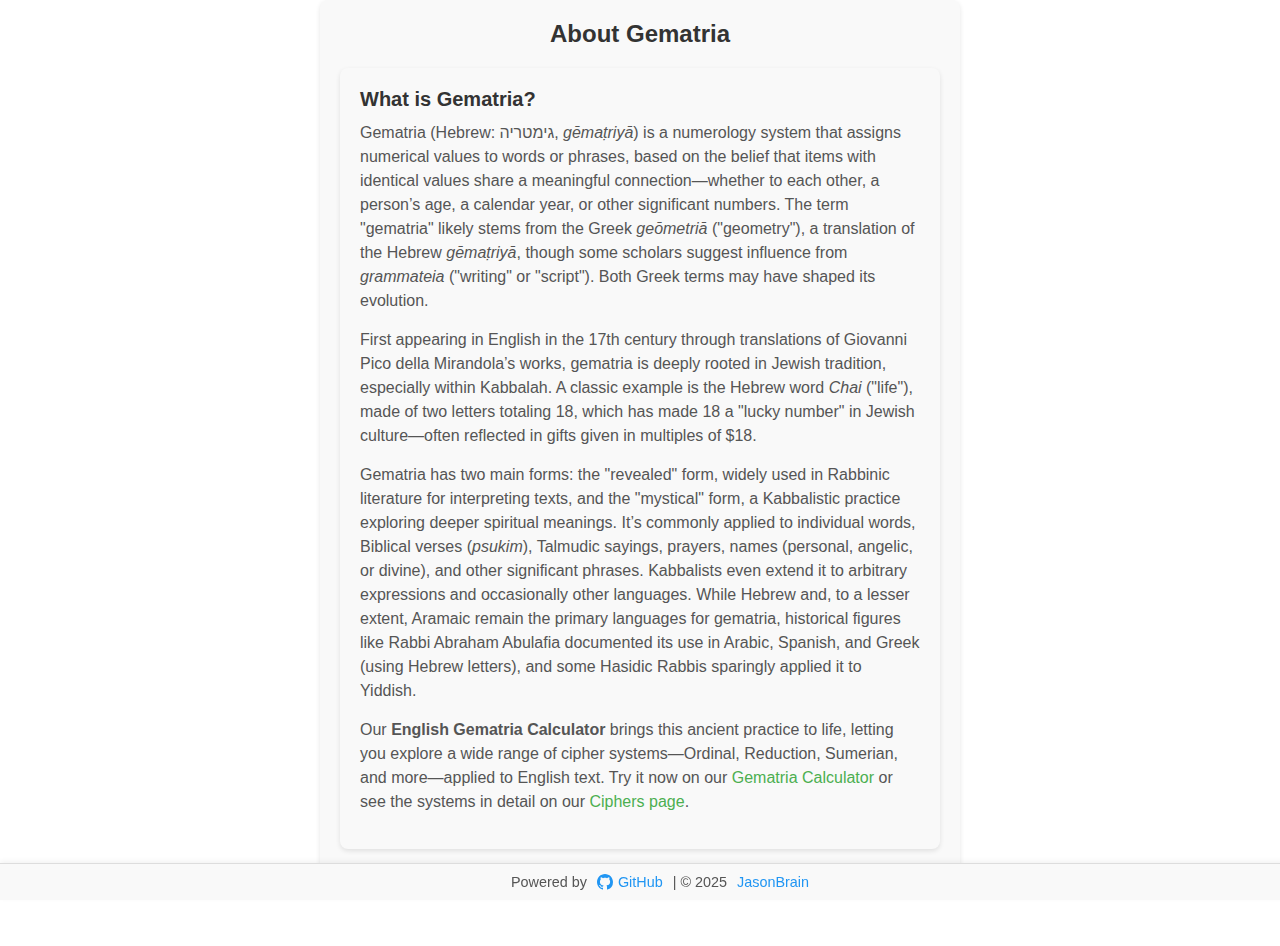
<file: about.html>
<!DOCTYPE html>
<html lang="en">
<head>
  <script async src="https://pagead2.googlesyndication.com/pagead/js/adsbygoogle.js?client=ca-pub-0633259514526906" crossorigin="anonymous"></script>
  <script async src="https://www.googletagmanager.com/gtag/js?id=G-3GSCBFK9EM"></script>
  <script>
    window.dataLayer = window.dataLayer || [];
    function gtag(){dataLayer.push(arguments);}
    gtag('js', new Date());
    gtag('config', 'G-3GSCBFK9EM');
  </script>
  <meta charset="UTF-8">
  <meta name="viewport" content="width=device-width, initial-scale=1.0">
  <title>About Gematria - History and Meaning</title>
  <meta name="description" content="Discover the history and meaning of gematria, a numerology system rooted in Jewish tradition. Learn about its origins, forms, and applications.">
  <meta name="keywords" content="gematria history, gematria meaning, numerology explained, kabbalah gematria">
  <link rel="stylesheet" href="styles.css">
</head>
<body>
  <div class="gematria-calculator">
    <h2>About Gematria</h2>
    <div class="content-card">
      <h3>What is Gematria?</h3>
      <p>Gematria (Hebrew: גימטריה‎, <i>gēmaṭriyā</i>) is a numerology system that assigns numerical values to words or phrases, based on the belief that items with identical values share a meaningful connection—whether to each other, a person’s age, a calendar year, or other significant numbers. The term "gematria" likely stems from the Greek <i>geōmetriā</i> ("geometry"), a translation of the Hebrew <i>gēmaṭriyā</i>, though some scholars suggest influence from <i>grammateia</i> ("writing" or "script"). Both Greek terms may have shaped its evolution.</p>
      <p>First appearing in English in the 17th century through translations of Giovanni Pico della Mirandola’s works, gematria is deeply rooted in Jewish tradition, especially within Kabbalah. A classic example is the Hebrew word <i>Chai</i> ("life"), made of two letters totaling 18, which has made 18 a "lucky number" in Jewish culture—often reflected in gifts given in multiples of $18.</p>
      <p>Gematria has two main forms: the "revealed" form, widely used in Rabbinic literature for interpreting texts, and the "mystical" form, a Kabbalistic practice exploring deeper spiritual meanings. It’s commonly applied to individual words, Biblical verses (<i>psukim</i>), Talmudic sayings, prayers, names (personal, angelic, or divine), and other significant phrases. Kabbalists even extend it to arbitrary expressions and occasionally other languages. While Hebrew and, to a lesser extent, Aramaic remain the primary languages for gematria, historical figures like Rabbi Abraham Abulafia documented its use in Arabic, Spanish, and Greek (using Hebrew letters), and some Hasidic Rabbis sparingly applied it to Yiddish.</p>
      <p>Our <strong>English Gematria Calculator</strong> brings this ancient practice to life, letting you explore a wide range of cipher systems—Ordinal, Reduction, Sumerian, and more—applied to English text. Try it now on our <a href="/">Gematria Calculator</a> or see the systems in detail on our <a href="/ciphers.html">Ciphers page</a>.</p>
    </div>
  </div>
  <footer>
    Powered by <a href="https://github.com/jasonbra1n/gematria-calculator"><svg class="github-icon" width="16" height="16" viewBox="0 0 16 16" fill="currentColor" xmlns="http://www.w3.org/2000/svg"><path d="M8 0C3.58 0 0 3.58 0 8c0 3.54 2.29 6.53 5.47 7.59.4.07.55-.17.55-.38 0-.19-.01-.82-.01-1.49-2.01.37-2.53-.49-2.69-.94-.09-.23-.48-.94-.82-1.13-.28-.15-.68-.52-.01-.53.63-.01 1.08.58 1.23.82.72 1.21 1.87.87 2.33.66.07-.52.28-.87.51-1.07-1.78-.2-3.64-.89-3.64-3.95 0-.87.31-1.59.82-2.15-.08-.2-.36-1.02.08-2.12 0 0 .67-.21 2.2.82.64-.18 1.32-.27 2-.27.68 0 1.36.09 2 .27 1.53-1.04 2.2-.82 2.2-.82.44 1.1.16 1.92.08 2.12.51.56.82 1.27.82 2.15 0 3.07-1.87 3.75-3.65 3.95.29.25.54.73.54 1.48 0 1.07-.01 1.93-.01 2.2 0 .21.15.46.55.38A8.013 8.013 0 0016 8c0-4.42-3.58-8-8-8z"/></svg>GitHub</a> | © 2025 <a href="https://jasonbrain.com">JasonBrain</a>
  </footer>
  <script src="script.js"></script>
</body>
</html>
</file>
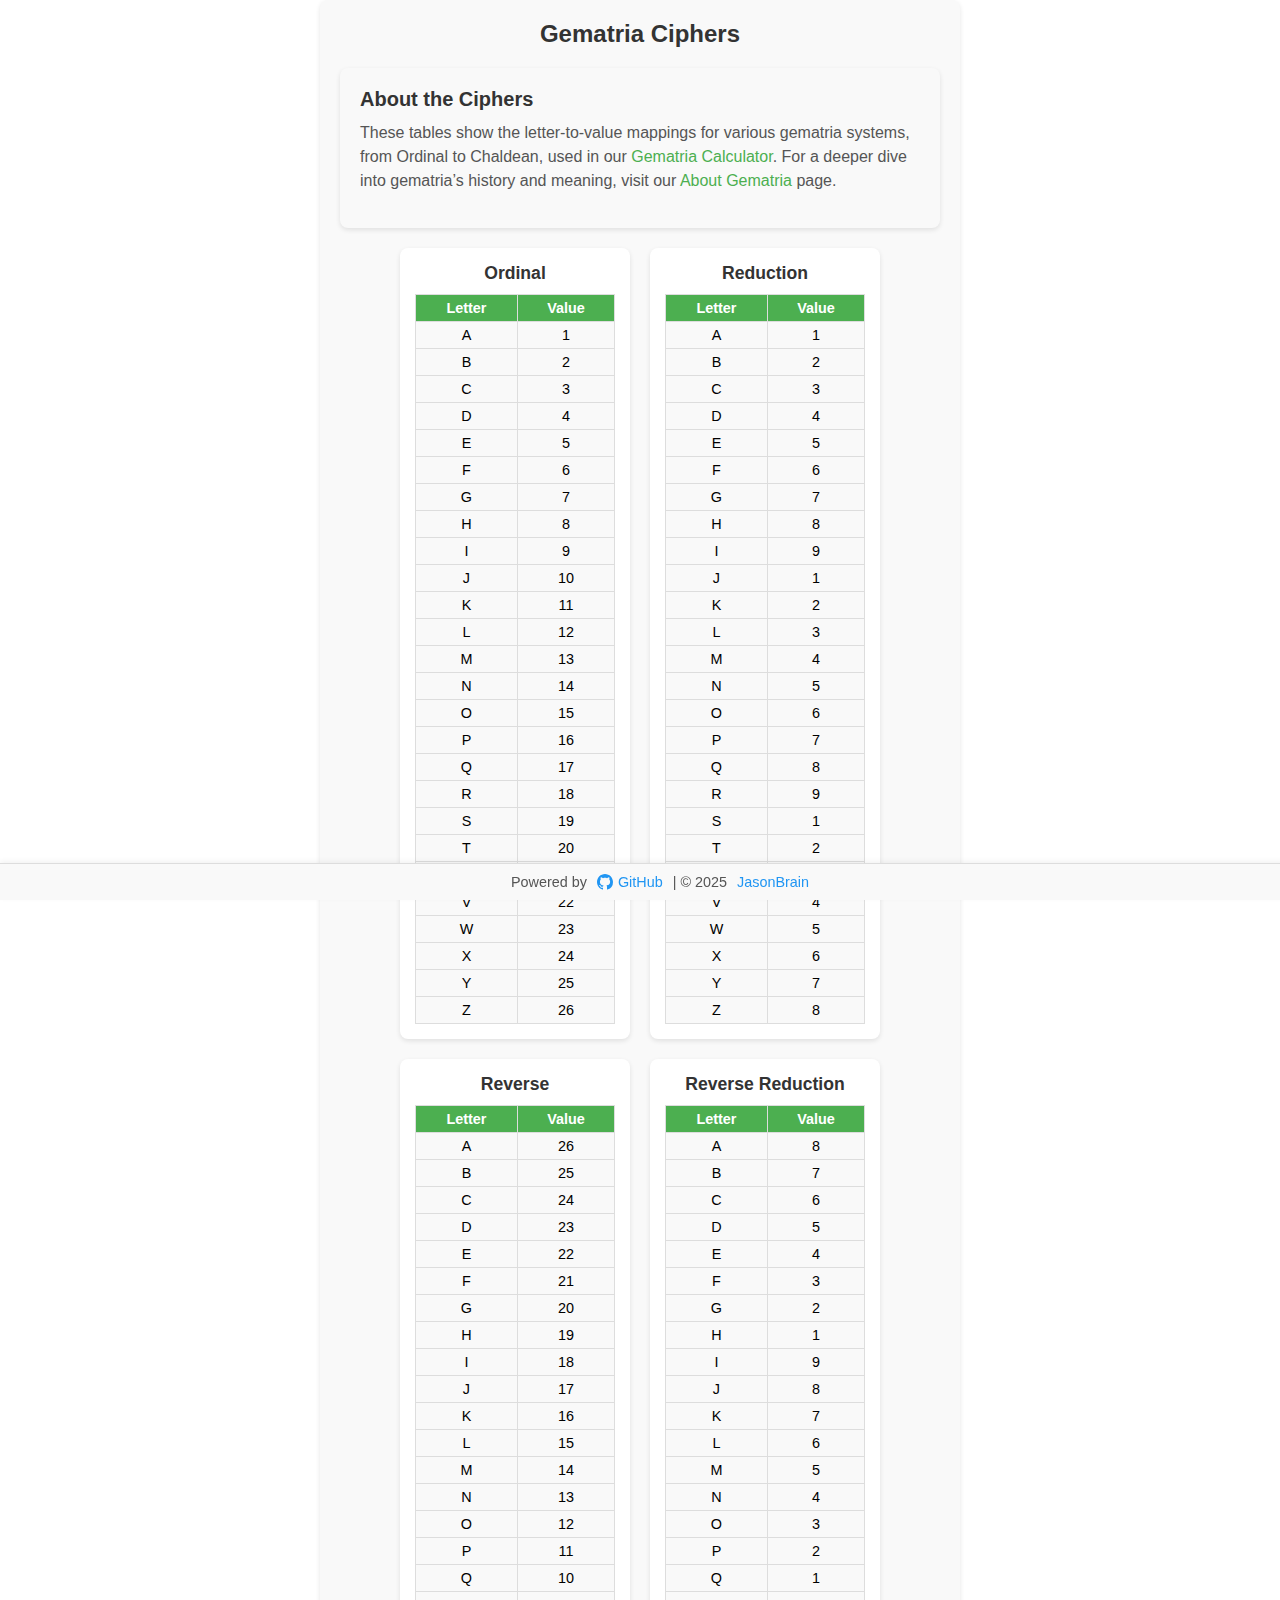
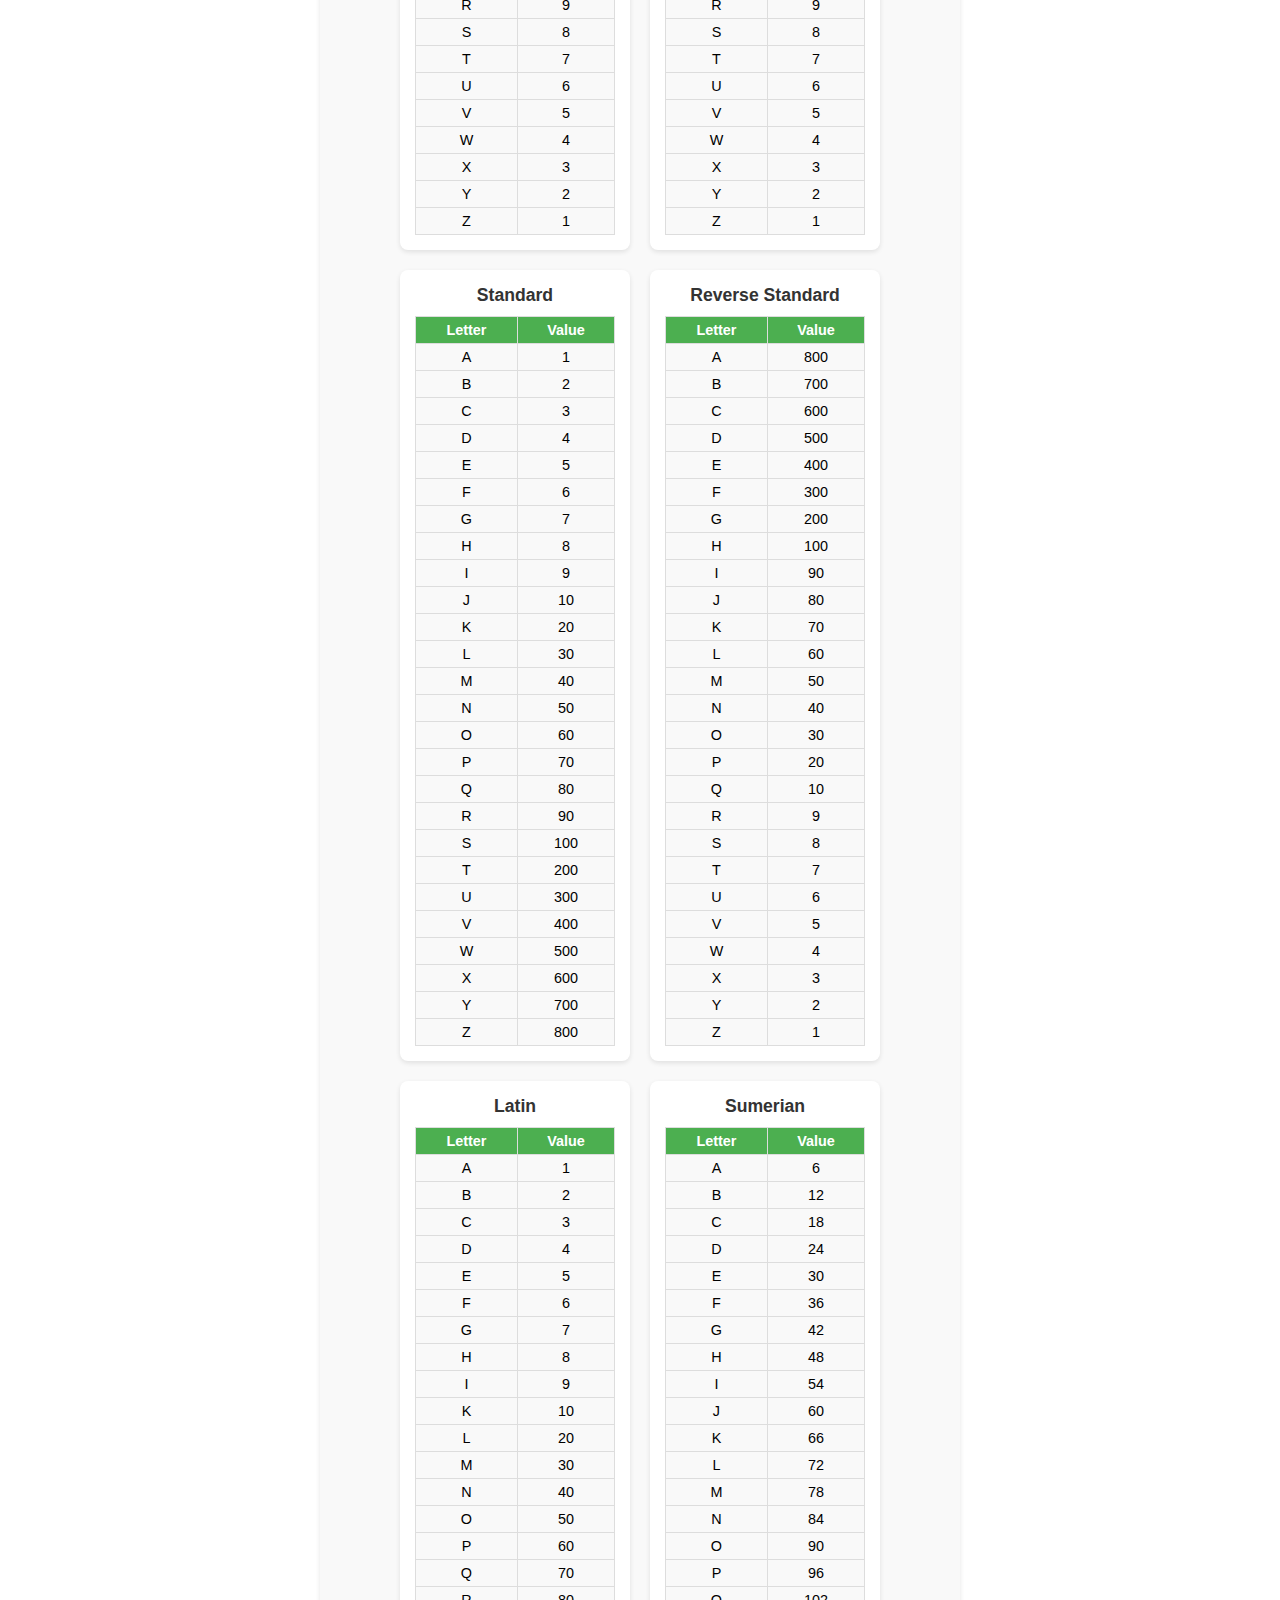
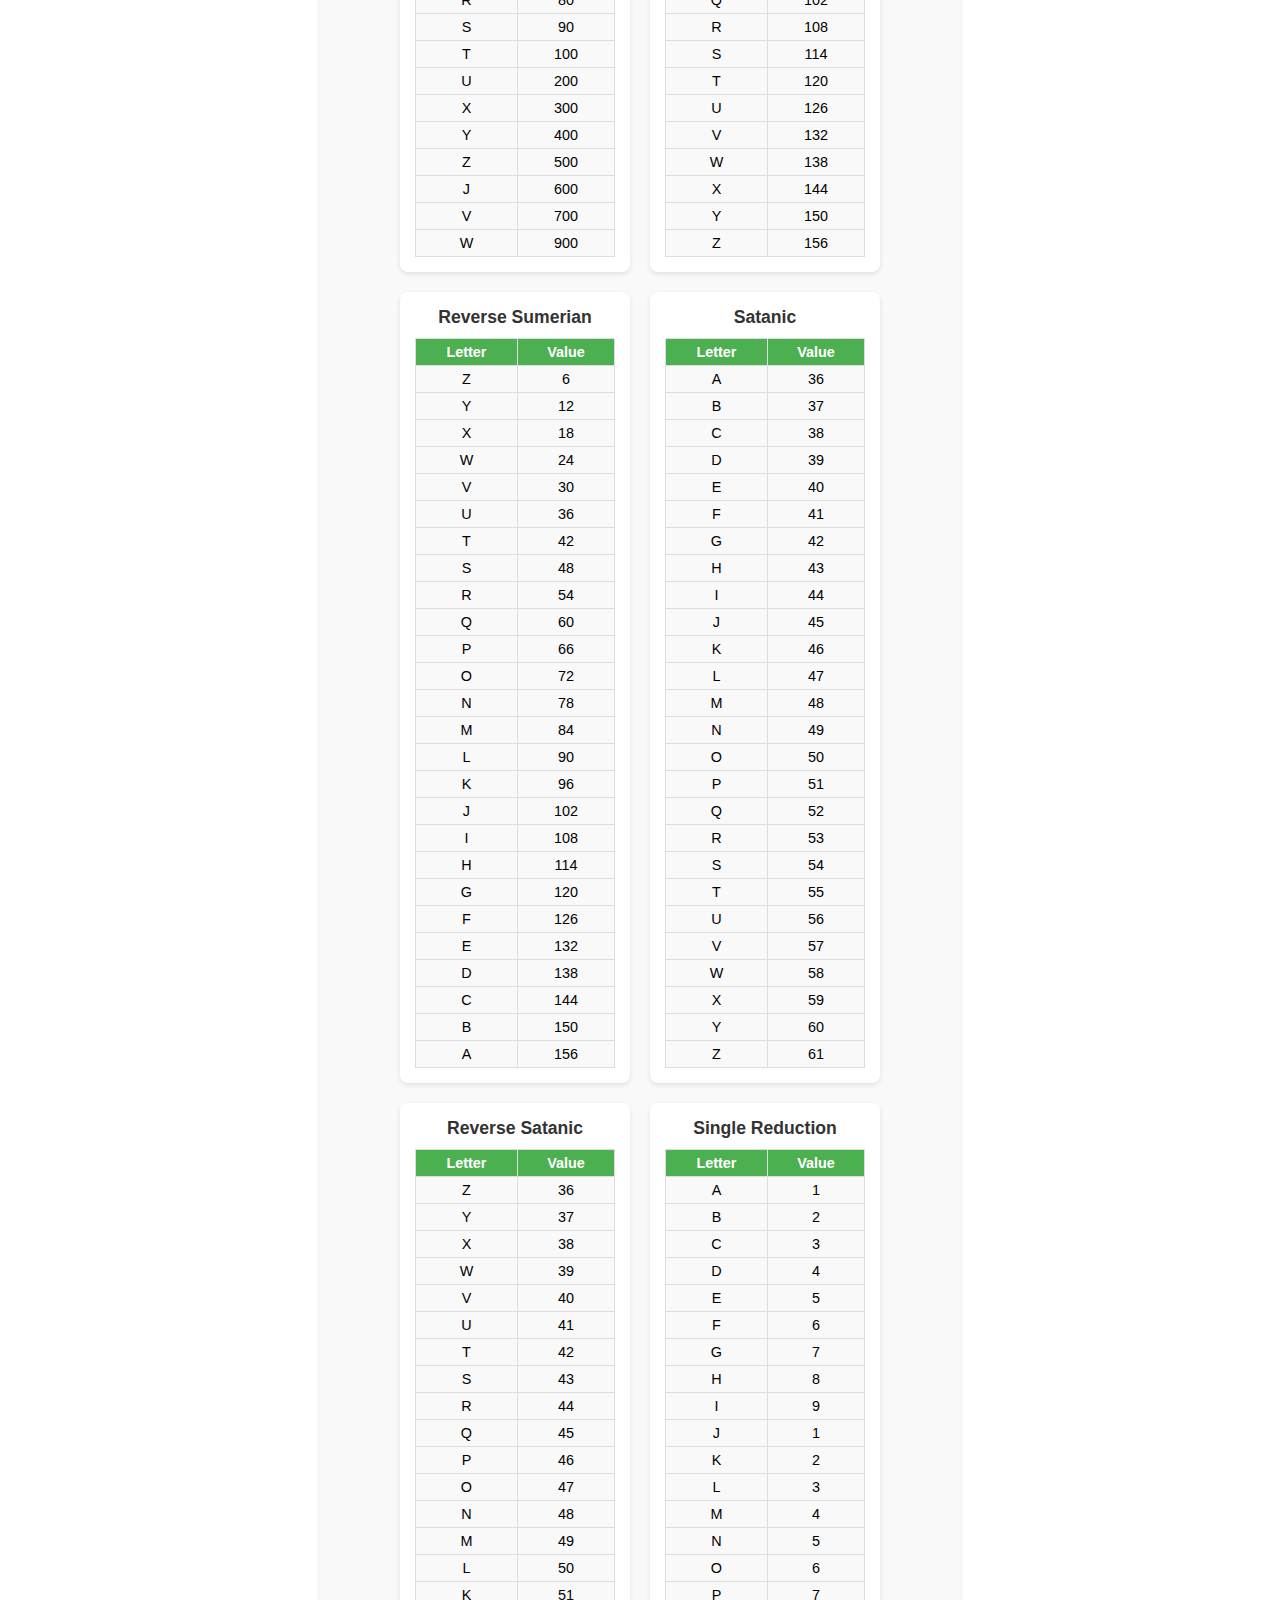
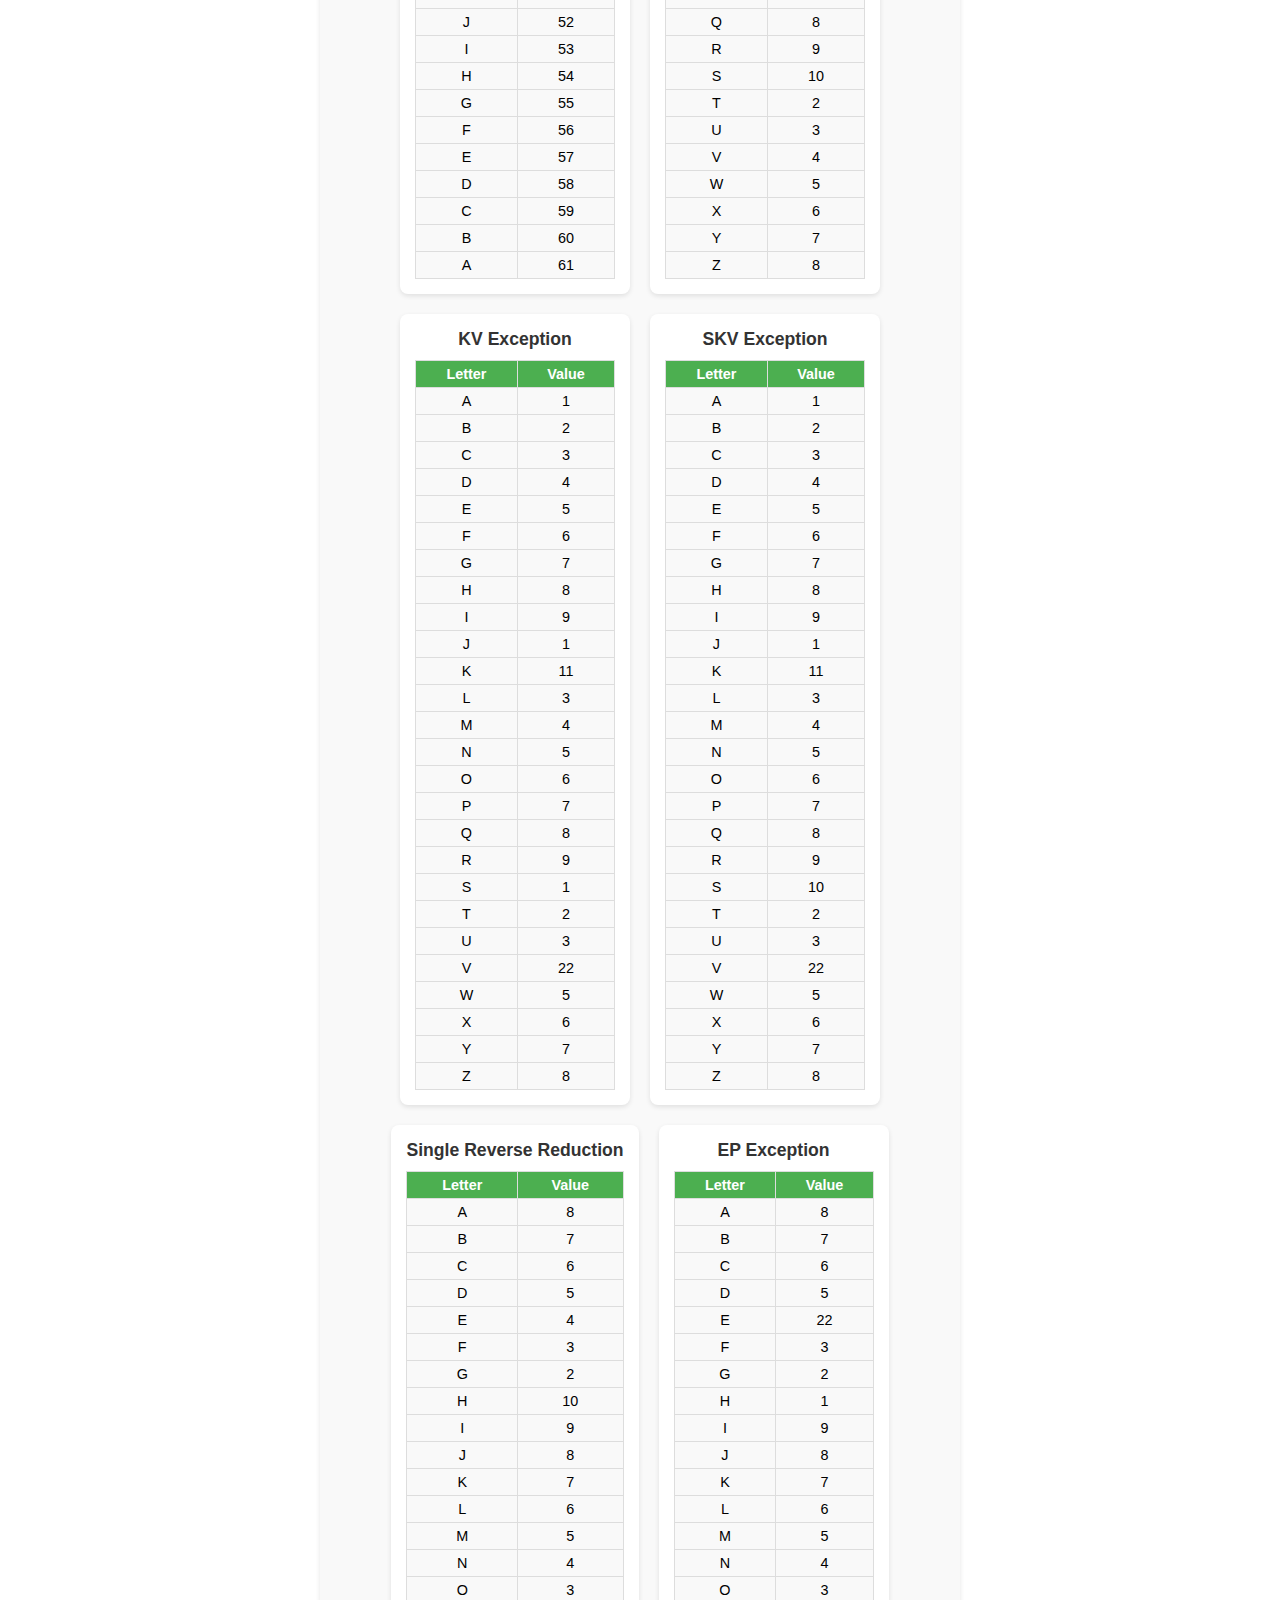
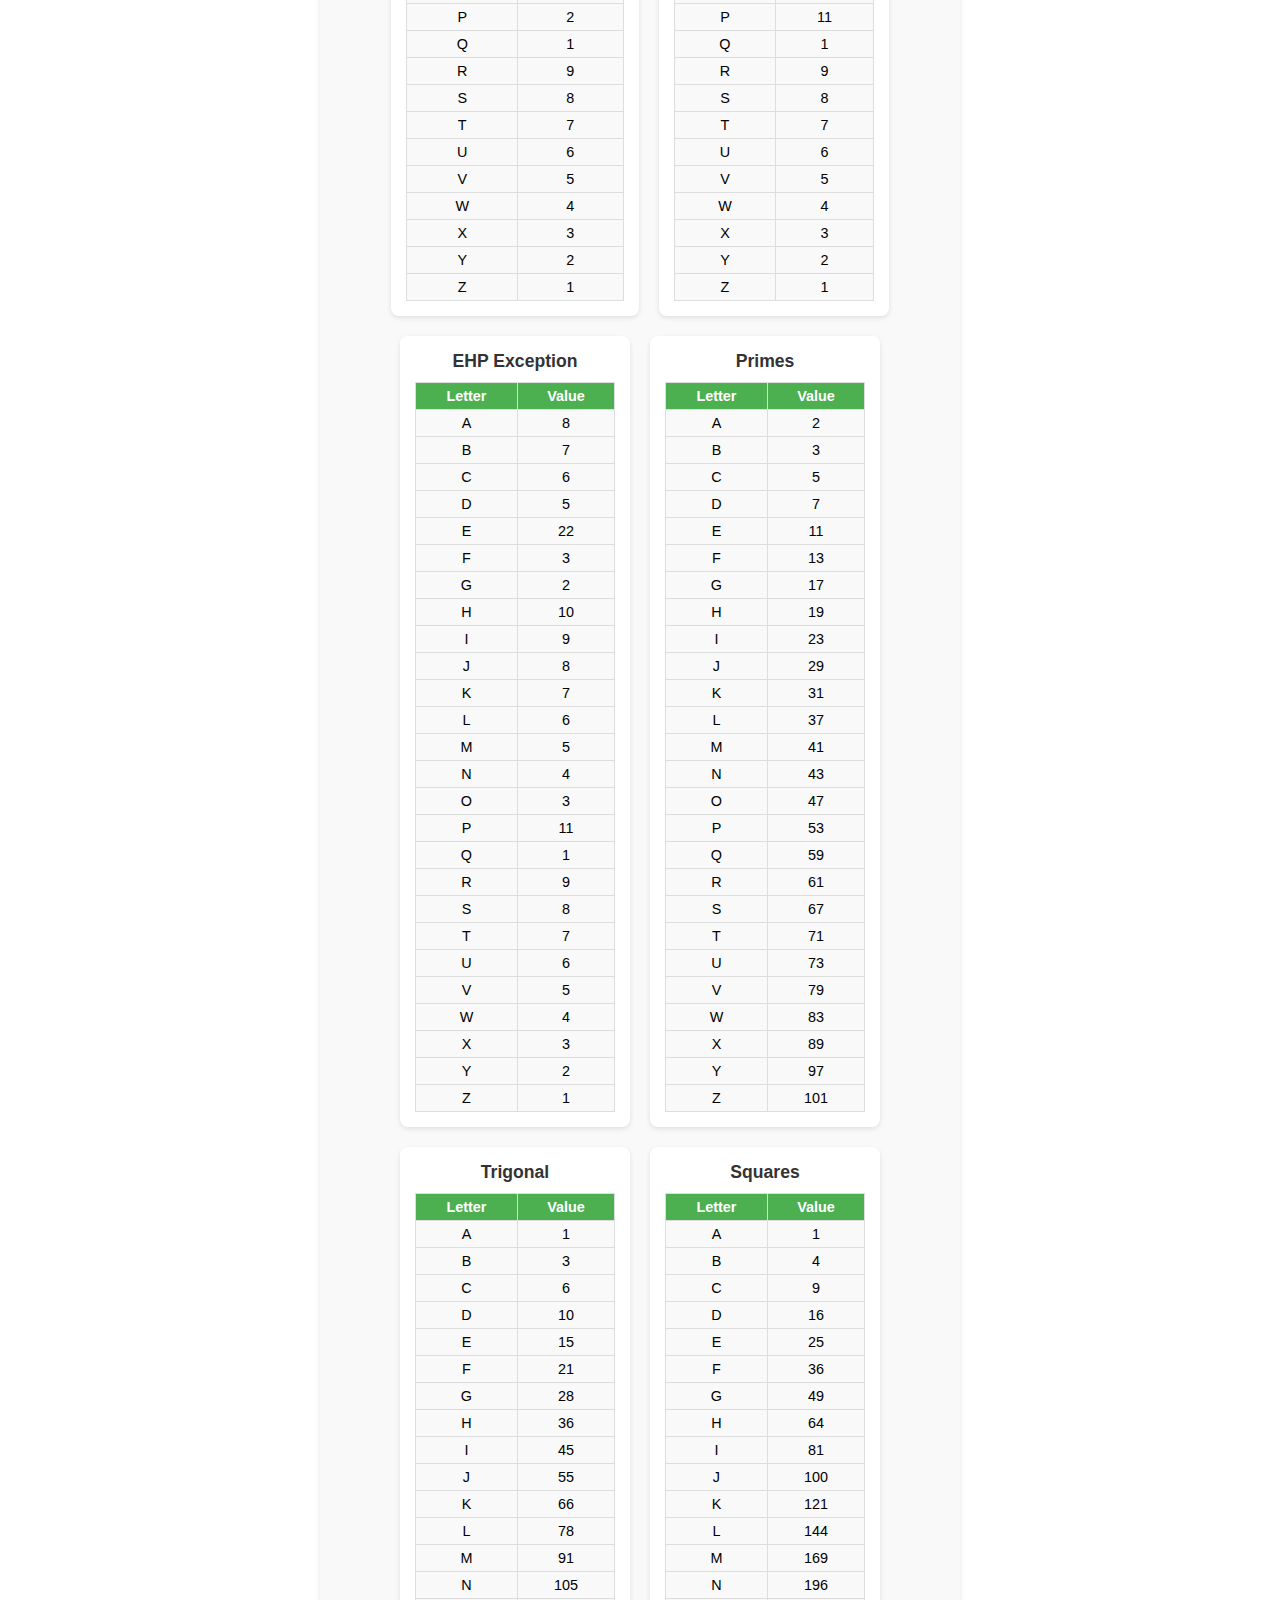
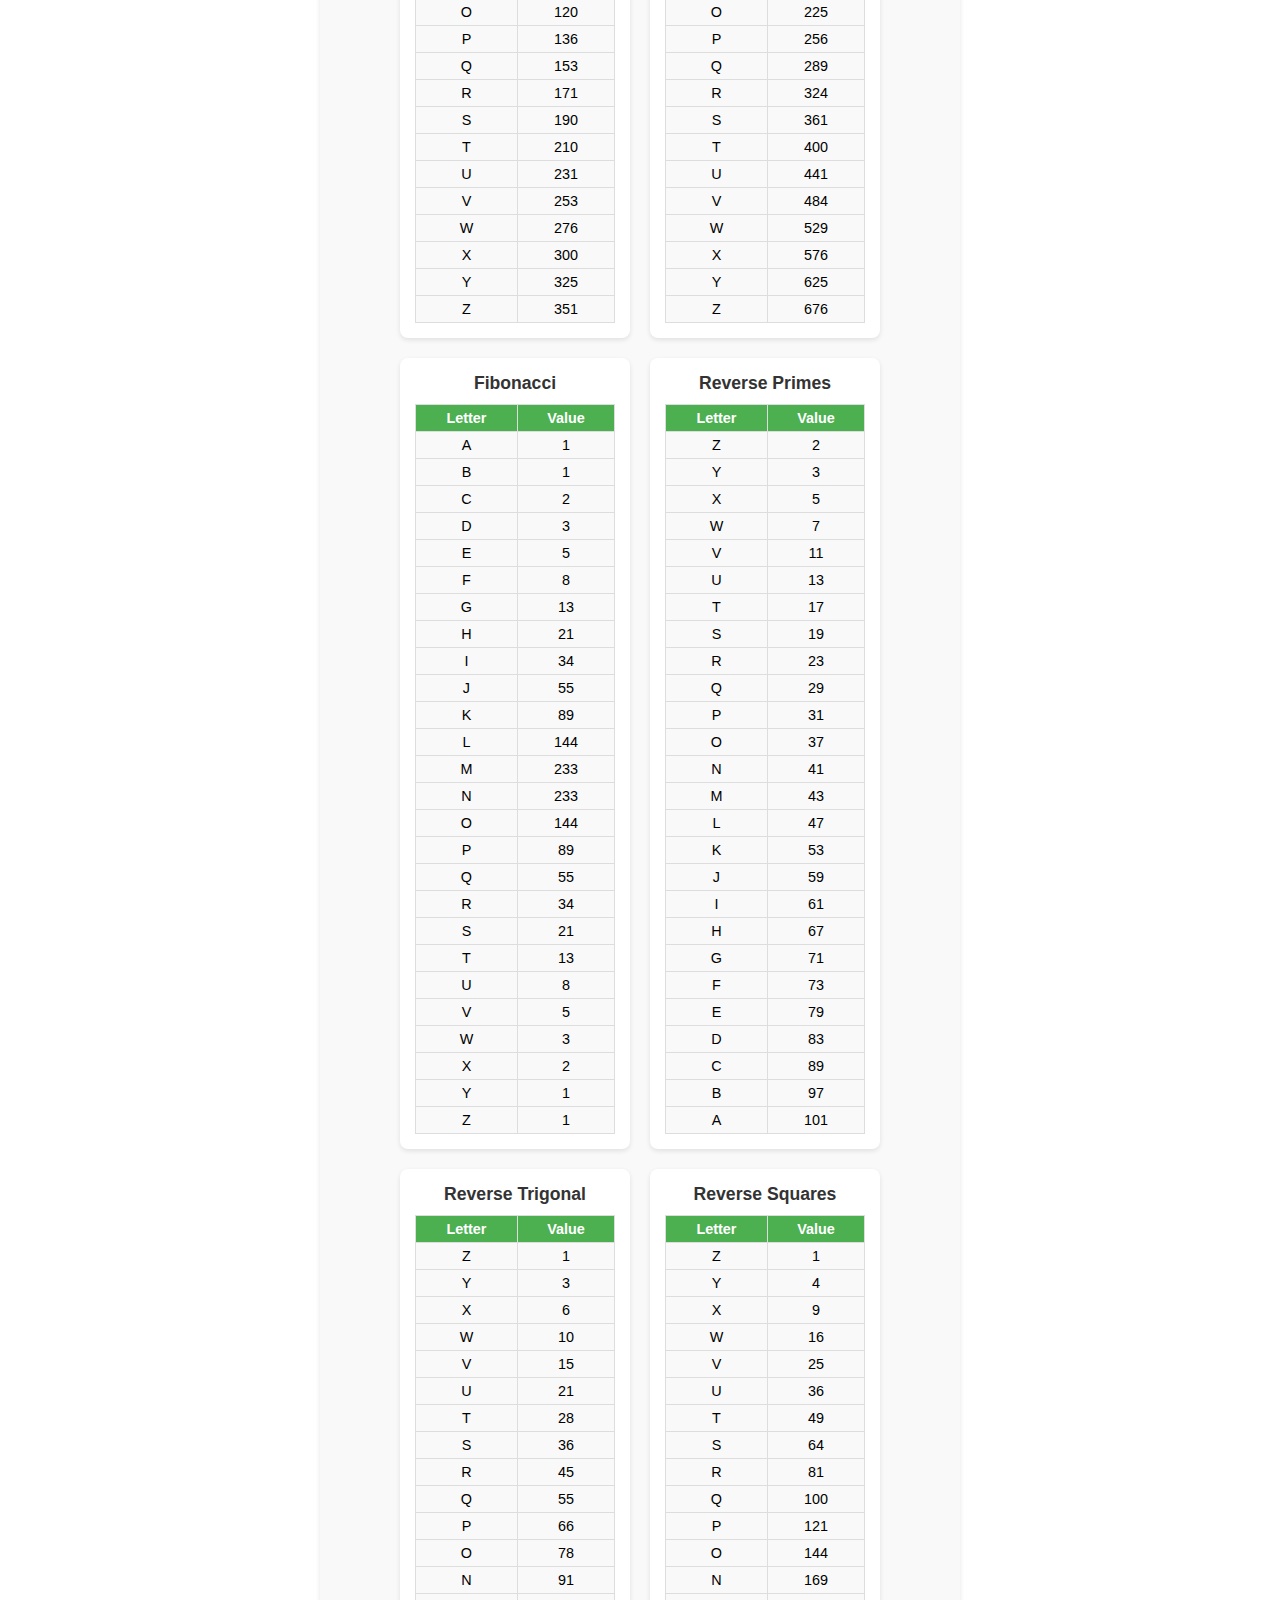
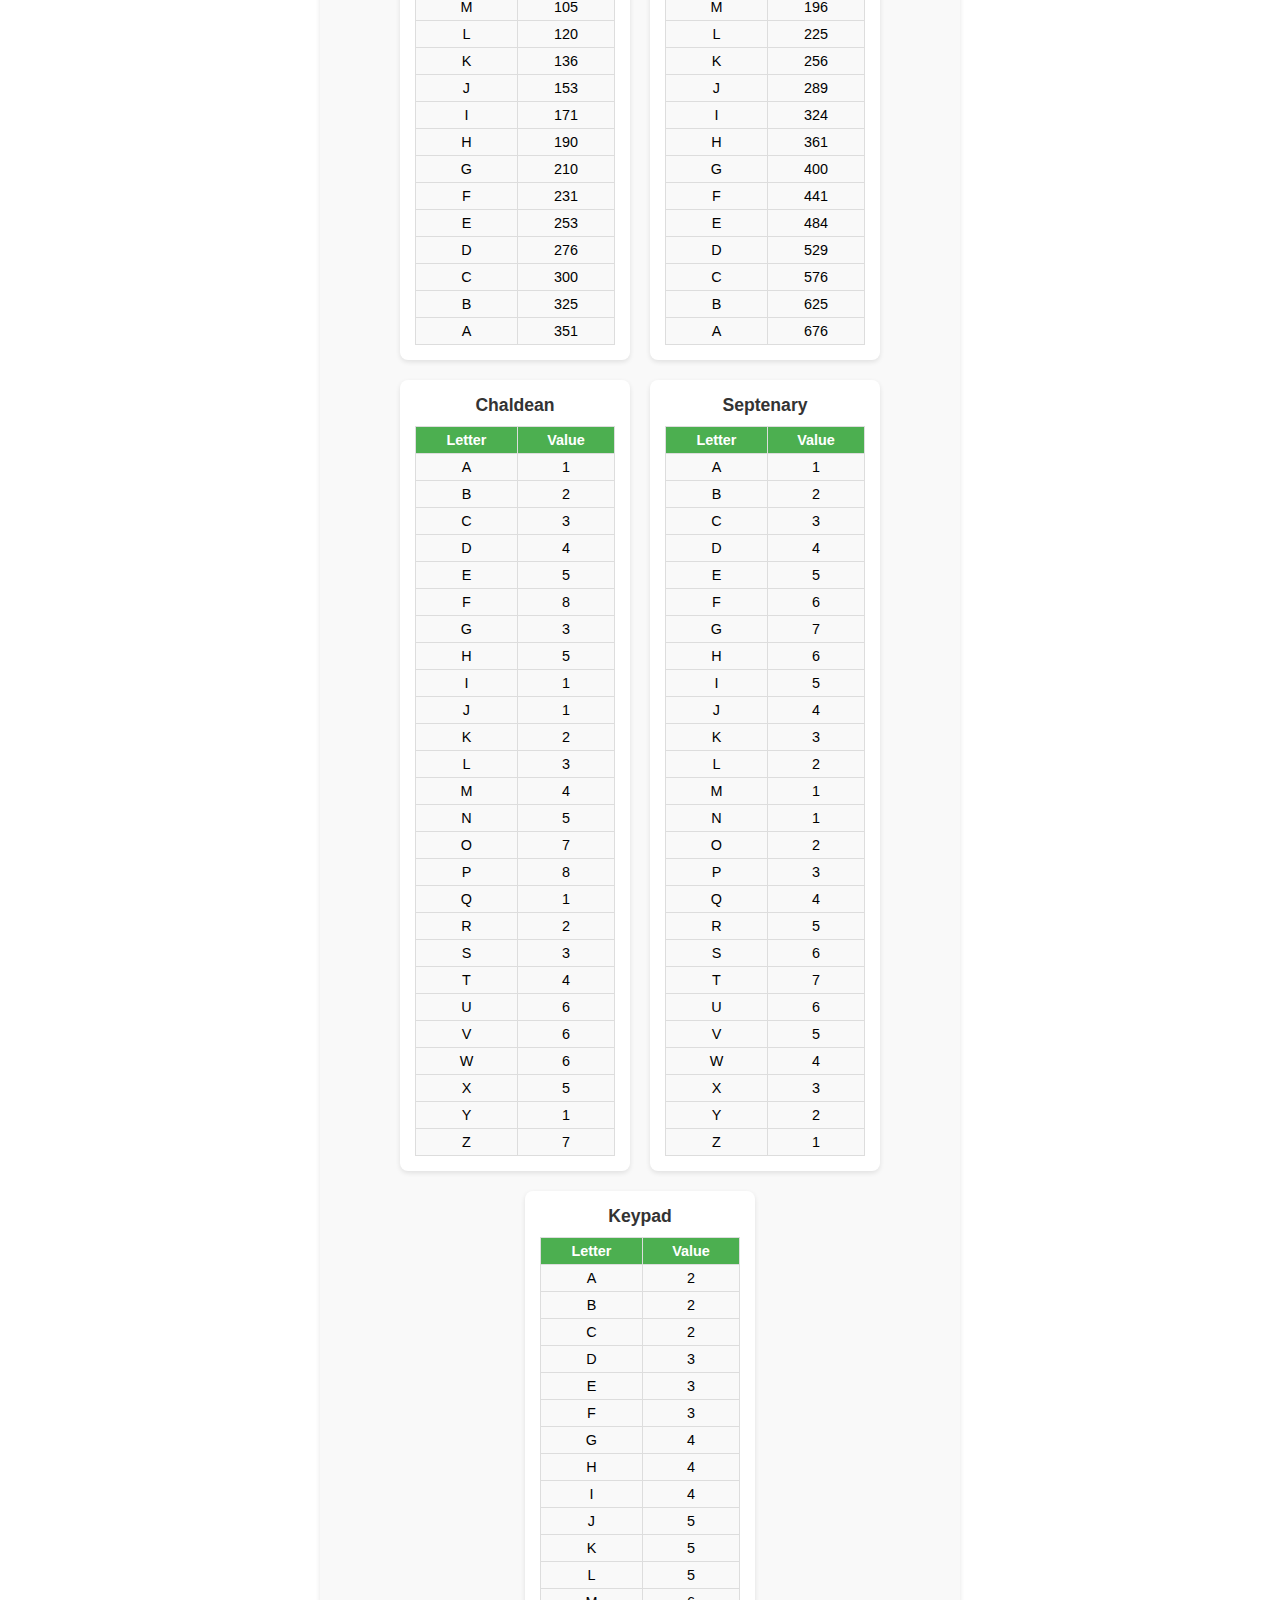
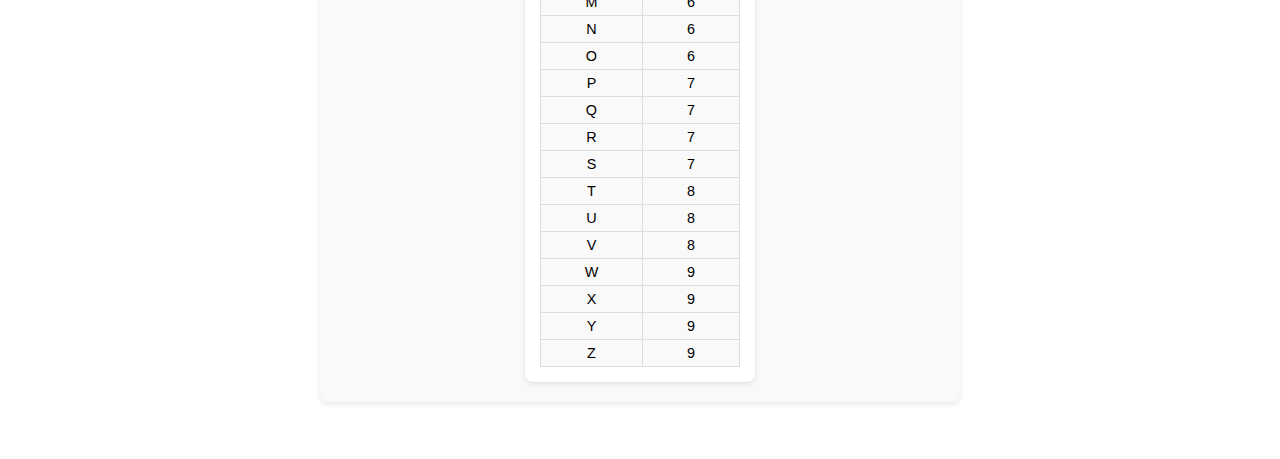
<file: ciphers.html>
<!DOCTYPE html>
<html lang="en">
<head>
  <script async src="https://pagead2.googlesyndication.com/pagead/js/adsbygoogle.js?client=ca-pub-0633259514526906" crossorigin="anonymous"></script>
  <script async src="https://www.googletagmanager.com/gtag/js?id=G-3GSCBFK9EM"></script>
  <script>
    window.dataLayer = window.dataLayer || [];
    function gtag(){dataLayer.push(arguments);}
    gtag('js', new Date());
    gtag('config', 'G-3GSCBFK9EM');
  </script>
  
  <meta charset="UTF-8">
  <meta name="viewport" content="width=device-width, initial-scale=1.0">
  <title>Gematria Ciphers - Explore Numerology Systems</title>
  <meta name="description" content="Learn about gematria ciphers and their letter-to-value mappings. Explore systems like Ordinal, Standard, Sumerian, and more with detailed tables.">
  <meta name="keywords" content="gematria ciphers, numerology systems, gematria tables, gematria explained">
  <link rel="stylesheet" href="styles.css">
</head>
<body>
  <div class="gematria-calculator">
    <h2>Gematria Ciphers</h2>
    <div class="content-card">
      <h3>About the Ciphers</h3>
      <p>These tables show the letter-to-value mappings for various gematria systems, from Ordinal to Chaldean, used in our <a href="/">Gematria Calculator</a>. For a deeper dive into gematria’s history and meaning, visit our <a href="/about.html">About Gematria</a> page.</p>
    </div>
    <div id="cipher-tables"></div>
  </div>
  <footer>
    Powered by <a href="https://github.com/jasonbra1n/gematria-calculator">
      <svg class="github-icon" width="16" height="16" viewBox="0 0 16 16" fill="currentColor" xmlns="http://www.w3.org/2000/svg">
        <path d="M8 0C3.58 0 0 3.58 0 8c0 3.54 2.29 6.53 5.47 7.59.4.07.55-.17.55-.38 0-.19-.01-.82-.01-1.49-2.01.37-2.53-.49-2.69-.94-.09-.23-.48-.94-.82-1.13-.28-.15-.68-.52-.01-.53.63-.01 1.08.58 1.23.82.72 1.21 1.87.87 2.33.66.07-.52.28-.87.51-1.07-1.78-.2-3.64-.89-3.64-3.95 0-.87.31-1.59.82-2.15-.08-.2-.36-1.02.08-2.12 0 0 .67-.21 2.2.82.64-.18 1.32-.27 2-.27.68 0 1.36.09 2 .27 1.53-1.04 2.2-.82 2.2-.82.44 1.1.16 1.92.08 2.12.51.56.82 1.27.82 2.15 0 3.07-1.87 3.75-3.65 3.95.29.25.54.73.54 1.48 0 1.07-.01 1.93-.01 2.2 0 .21.15.46.55.38A8.013 8.013 0 0016 8c0-4.42-3.58-8-8-8z"/>
      </svg>GitHub</a> | © 2025 <a href="https://jasonbrain.com">JasonBrain</a>
  </footer>
  <script src="script.js"></script>
</body>
</html>
</file>
<file: styles.css>
:root {
  --primary-color: #4CAF50;
  --hover-primary: #45a049;
  --reset-color: #777;
  --hover-reset: #666;
  --systems-color: #2196F3;
  --hover-systems: #1976D2;
  --overlay-action-color: #FF9800;
  --hover-overlay-action: #FB8C00;
  --error-color: #ff4444;
  --base-systems-color: #9C27B0;
  --hover-base-systems: #7B1FA2;
}

body {
  margin: 0;
  padding: 0;
  font-family: Arial, sans-serif;
  background: transparent !important;
  min-height: 100vh;
  display: flex;
  flex-direction: column;
}

.gematria-calculator {
  background-color: #f9f9f9;
  padding: 20px;
  border-radius: 8px;
  box-shadow: 0 2px 5px rgba(0, 0, 0, 0.1);
  width: 600px;
  max-width: 90%;
  margin: 0 auto;
  flex: 1; /* Pushes footer down */
}

.gematria-calculator h2 {
  text-align: center;
  color: #333;
  margin-top: 0;
}

.gematria-calculator form {
  display: flex;
  flex-direction: column;
  gap: 15px;
}

.input-container {
  position: relative;
  display: flex;
  gap: 10px;
}

.input-container input {
  flex: 1;
  padding-right: 40px;
}

.input-container .btn-reset {
  position: absolute;
  right: 0;
  top: 0;
  height: 100%;
  padding: 0 15px;
}

.gematria-calculator input[type="text"] {
  padding: 10px;
  border: 1px solid #ddd;
  border-radius: 4px;
  font-size: 16px;
}

.button-row {
  display: flex;
  justify-content: center;
  gap: 10px;
  margin-top: 10px;
}

.gematria-calculator button {
  padding: 10px 15px;
  border: none;
  border-radius: 4px;
  font-size: 16px;
  cursor: pointer;
  transition: all 0.3s ease;
}

.btn-calculate {
  background-color: var(--primary-color);
  color: white;
}

.btn-calculate:hover {
  background-color: var(--hover-primary);
}

.btn-reset {
  background-color: var(--reset-color);
  color: white;
}

.btn-reset:hover {
  background-color: var(--hover-reset);
}

.btn-systems {
  background-color: var(--systems-color);
  color: white;
}

.btn-systems:hover {
  background-color: var(--hover-systems);
}

#gematria-results {
  margin-top: 20px;
}

.results-container {
  display: flex;
  flex-wrap: wrap;
  gap: 15px;
  justify-content: center;
}

.result-column {
  background: white;
  padding: 15px;
  border-radius: 8px;
  box-shadow: 0 2px 5px rgba(0, 0, 0, 0.1);
  min-width: 120px;
  text-align: center;
}

.system-name {
  font-size: 0.75em;
  color: #555;
}

.primary-result {
  font-size: 1.5em;
  font-weight: bold;
  color: #222;
}

.overlay {
  display: none;
  position: fixed;
  top: 0;
  left: 0;
  width: 100%;
  height: 100%;
  background: rgba(0, 0, 0, 0.5);
  justify-content: center;
  align-items: center;
  z-index: 1000;
}

.overlay-content {
  background: white;
  padding: 25px;
  border-radius: 8px;
  width: 90%;
  max-width: 950px;
  max-height: 80vh;
  overflow-y: auto;
  position: relative;
}

.close-btn {
  position: absolute;
  top: 10px;
  right: 10px;
  font-size: 24px;
  cursor: pointer;
}

.overlay-buttons {
  display: flex;
  gap: 10px;
  margin: 15px 0;
}

.overlay-buttons button {
  flex: 1;
  padding: 8px 12px;
  border-radius: 4px;
  border: none;
  cursor: pointer;
  transition: all 0.3s ease;
}

.btn-select-base {
  background: var(--base-systems-color);
  color: white;
}

.btn-select-base:hover {
  background: var(--hover-base-systems);
}

.btn-select-all {
  background: var(--primary-color);
  color: white;
}

.btn-clear {
  background: var(--reset-color);
  color: white;
}

.btn-save {
  background: var(--overlay-action-color);
  color: white;
  width: 100%;
  padding: 12px;
  font-size: 16px;
}

.btn-save:hover {
  background: var(--hover-overlay-action);
}

fieldset {
  border: 1px solid #ddd;
  border-radius: 4px;
  padding: 8px 12px 12px;
  margin: 8px 0;
}

legend {
  padding: 0 5px;
  font-size: 0.85em;
  color: #666;
  margin-bottom: 4px;
  line-height: 1.2;
}

.system-grid {
  display: grid;
  gap: 8px;
  margin-top: 5px;
  grid-template-columns: 1fr;
}

@media (min-width: 481px) {
  .system-grid {
    grid-template-columns: repeat(2, minmax(0, 1fr));
  }
}

@media (min-width: 768px) {
  .system-grid {
    grid-template-columns: repeat(3, minmax(0, 1fr));
  }
}

@media (min-width: 1000px) {
  .system-grid {
    grid-template-columns: repeat(4, minmax(0, 1fr));
  }
}

.system-grid label {
  display: flex;
  align-items: center;
  gap: 8px;
  white-space: nowrap;
  margin: 2px 0;
}

.system-grid input[type="checkbox"] {
  margin: 0;
}

.content-card {
  background-color: #f9f9f9;
  padding: 20px;
  border-radius: 8px;
  box-shadow: 0 2px 5px rgba(0, 0, 0, 0.1);
  max-width: 600px;
  margin: 20px auto;
}

.content-card h3 {
  color: #333;
  font-size: 1.25em;
  margin: 0 0 10px;
}

.content-card p {
  color: #555;
  font-size: 1em;
  line-height: 1.5;
  margin: 0 0 15px;
}

.content-card a {
  color: var(--primary-color); /* #4CAF50 */
  text-decoration: none;
  transition: color 0.3s ease;
}

.content-card a:hover {
  color: var(--hover-primary); /* #45a049 */
  text-decoration: underline;
}

@media (max-width: 600px) {
  .content-card {
    margin: 15px 10px;
    padding: 15px;
  }
}

footer {
  background-color: #f9f9f9;
  padding: 10px 20px;
  text-align: center;
  font-size: 0.9em;
  color: #555;
  border-top: 1px solid #ddd;
  box-shadow: 0 -2px 5px rgba(0, 0, 0, 0.05);
  margin-top: 20px;
  position: sticky;
  bottom: 0;
  width: 100%;
  display: flex;
  justify-content: center;
  gap: 10px;
}

footer a {
  color: var(--systems-color);
  text-decoration: none;
  display: inline-flex;
  align-items: center;
  gap: 5px;
  transition: color 0.3s ease;
}

footer a:hover {
  color: var(--hover-systems);
  text-decoration: underline;
}

.github-icon {
  vertical-align: middle;
}

@media (max-width: 600px) {
  footer {
    padding: 8px 15px;
    font-size: 0.85em;
  }
}

.cipher-container {
  display: flex;
  flex-wrap: wrap;
  gap: 20px;
  justify-content: center;
  margin-top: 20px;
}

.cipher-card {
  background-color: #fff;
  padding: 15px;
  border-radius: 8px;
  box-shadow: 0 2px 5px rgba(0, 0, 0, 0.1);
  min-width: 200px;
  text-align: center;
}

.cipher-card h3 {
  color: #333;
  font-size: 1.1em;
  margin: 0 0 10px;
}

.cipher-card table {
  width: 100%;
  border-collapse: collapse;
  font-size: 0.9em;
}

.cipher-card th, .cipher-card td {
  border: 1px solid #ddd;
  padding: 5px;
}

.cipher-card th {
  background-color: var(--primary-color);
  color: white;
}

.cipher-card td {
  background-color: #f9f9f9;
}
</file>
